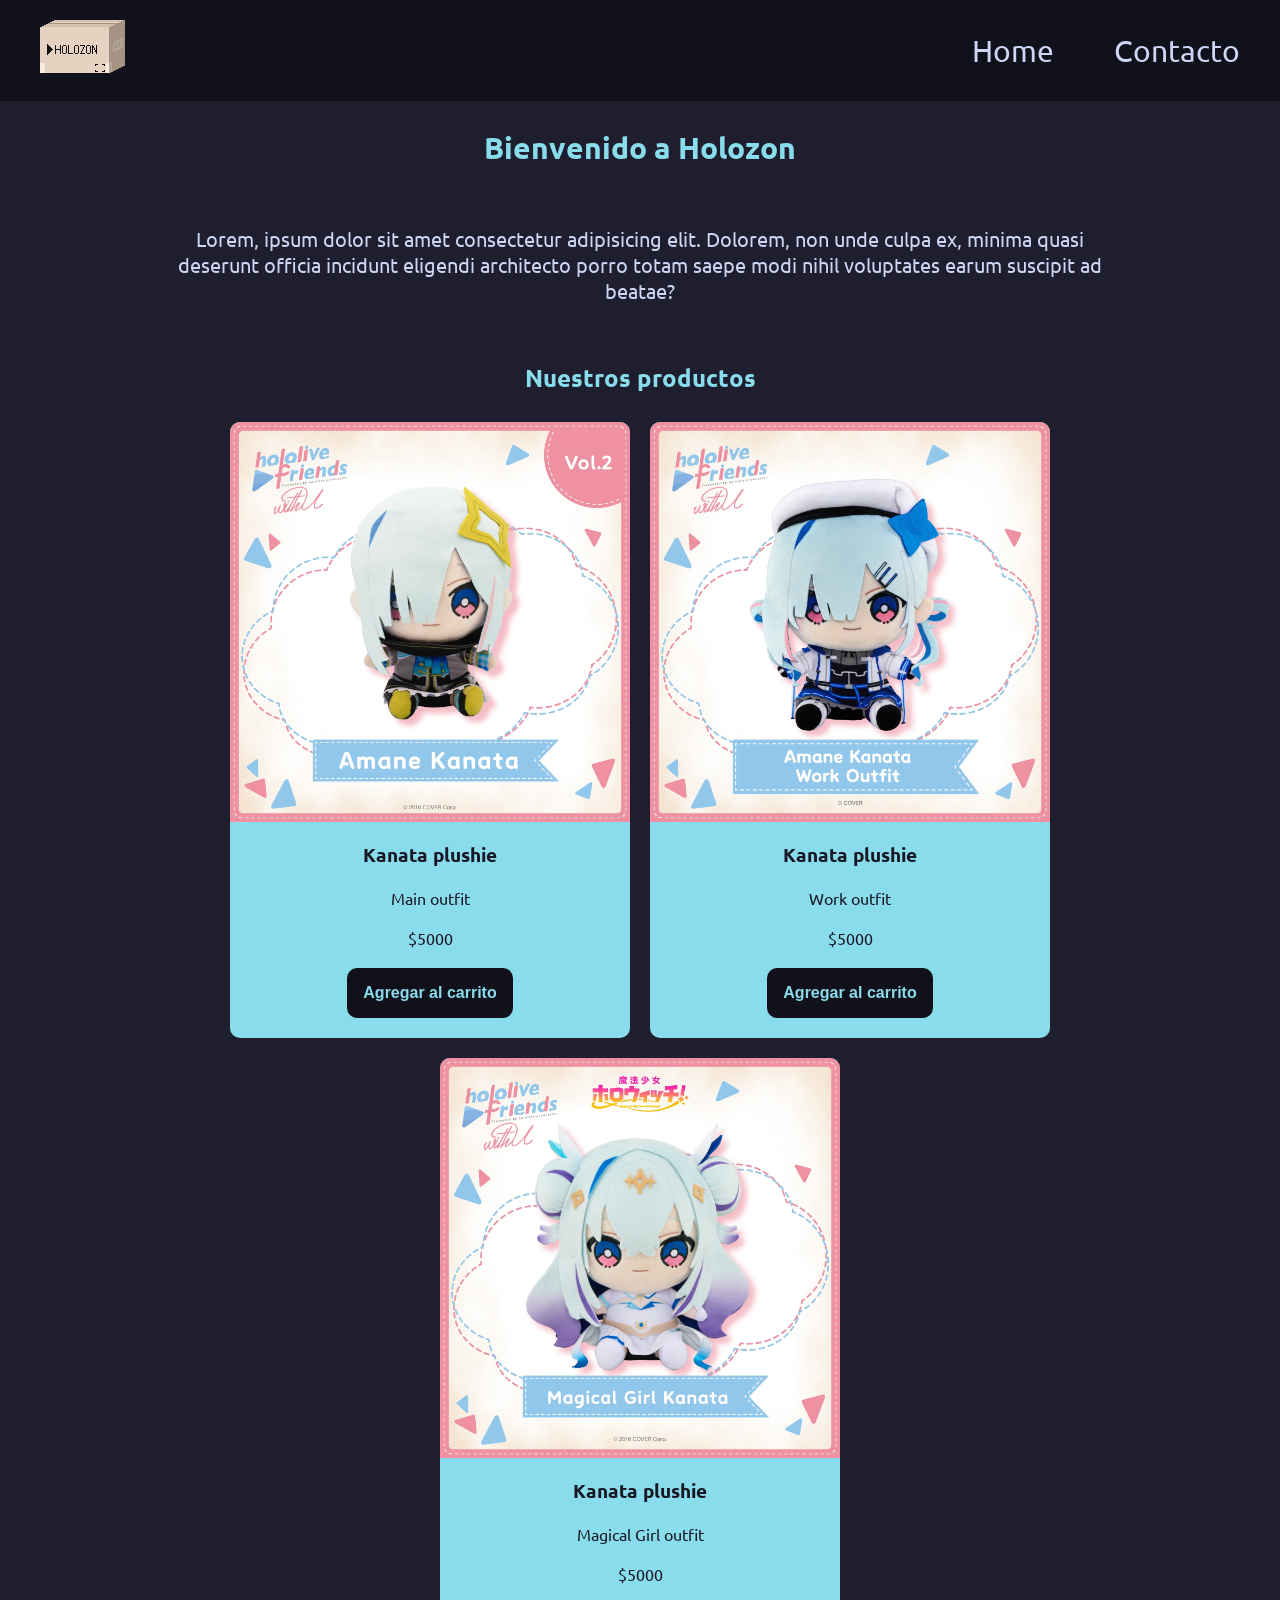
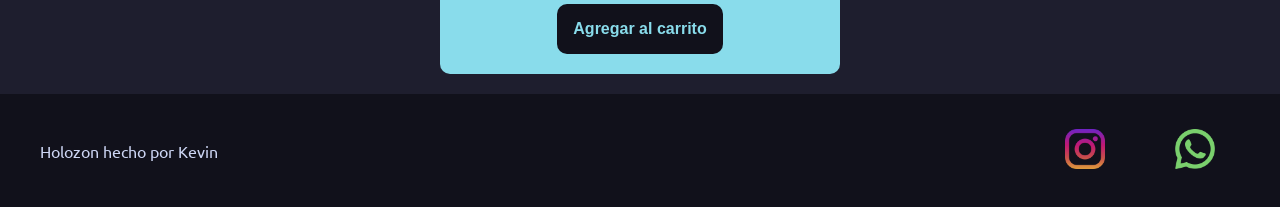
<file: index.html>
<!doctype html>
<html lang="en">
  <head>
    <meta charset="UTF-8" />
    <meta name="viewport" content="width=device-width, initial-scale=1.0" />
    <link
      href="https://fonts.googleapis.com/css2?family=Ubuntu:ital,wght@0,300;0,400;0,500;0,700;1,300;1,400;1,500;1,700&display=swap"
      rel="stylesheet"
    />
    <link rel="stylesheet" href="./css/styles.css" />
    <title>Home - Holozon</title>
  </head>
  <body>
    <header>
      <div class="div-logo">
        <a class="logo" href="./index.html"
          ><img src="./img/HolozonBoxTransparent.webp" alt="Holozon Logo"
        /></a>
      </div>
      <nav class="header-nav">
        <ul>
          <li><a href="./index.html">Home</a></li>
          <li><a href="./pages/contacto.html">Contacto</a></li>
        </ul>
      </nav>
    </header>

    <main>
      <h1 class="title-home text-secondary">Bienvenido a Holozon</h1>
      <p class="parrafo">
        Lorem, ipsum dolor sit amet consectetur adipisicing elit. Dolorem, non
        unde culpa ex, minima quasi deserunt officia incidunt eligendi
        architecto porro totam saepe modi nihil voluptates earum suscipit ad
        beatae?
      </p>

      <section>
        <h2 class="title-productos text-secondary">Nuestros productos</h2>

        <div class="contendedor-tarjetas">
          <article class="card text-dark">
            <img src="./img/kanata.webp" alt="imagen de kanata plushie" />
            <h3>Kanata plushie</h3>
            <p>Main outfit</p>
            <p>$5000</p>
            <button class="btn bg-secondary text-secondary">
              Agregar al carrito
            </button>
          </article>

          <article class="card text-dark">
            <img
              src="./img/amane_kanata_work_outfit.png"
              alt="imagen de kanata plushie"
            />
            <h3>Kanata plushie</h3>
            <p>Work outfit</p>
            <p>$5000</p>
            <button class="btn bg-secondary text-secondary">
              Agregar al carrito
            </button>
          </article>

          <article class="card text-dark">
            <img
              src="./img/magical_girl_kanata.webp"
              alt="imagen de kanata plushie"
            />
            <h3>Kanata plushie</h3>
            <p>Magical Girl outfit</p>
            <p>$5000</p>
            <button class="btn bg-secondary text-secondary">
              Agregar al carrito
            </button>
          </article>
        </div>
      </section>
    </main>

    <footer>
      <p>Holozon hecho por Kevin</p>
      <nav>
        <ul class="footer-list">
          <li>
            <img src="./img/instagram-logo.png" alt="Logo de Instagram" />
          </li>
          <li><img src="./img/whatsapp-logo.png" alt="Logo de WhatsApp" /></li>
        </ul>
      </nav>
    </footer>
  </body>
</html>
</file>
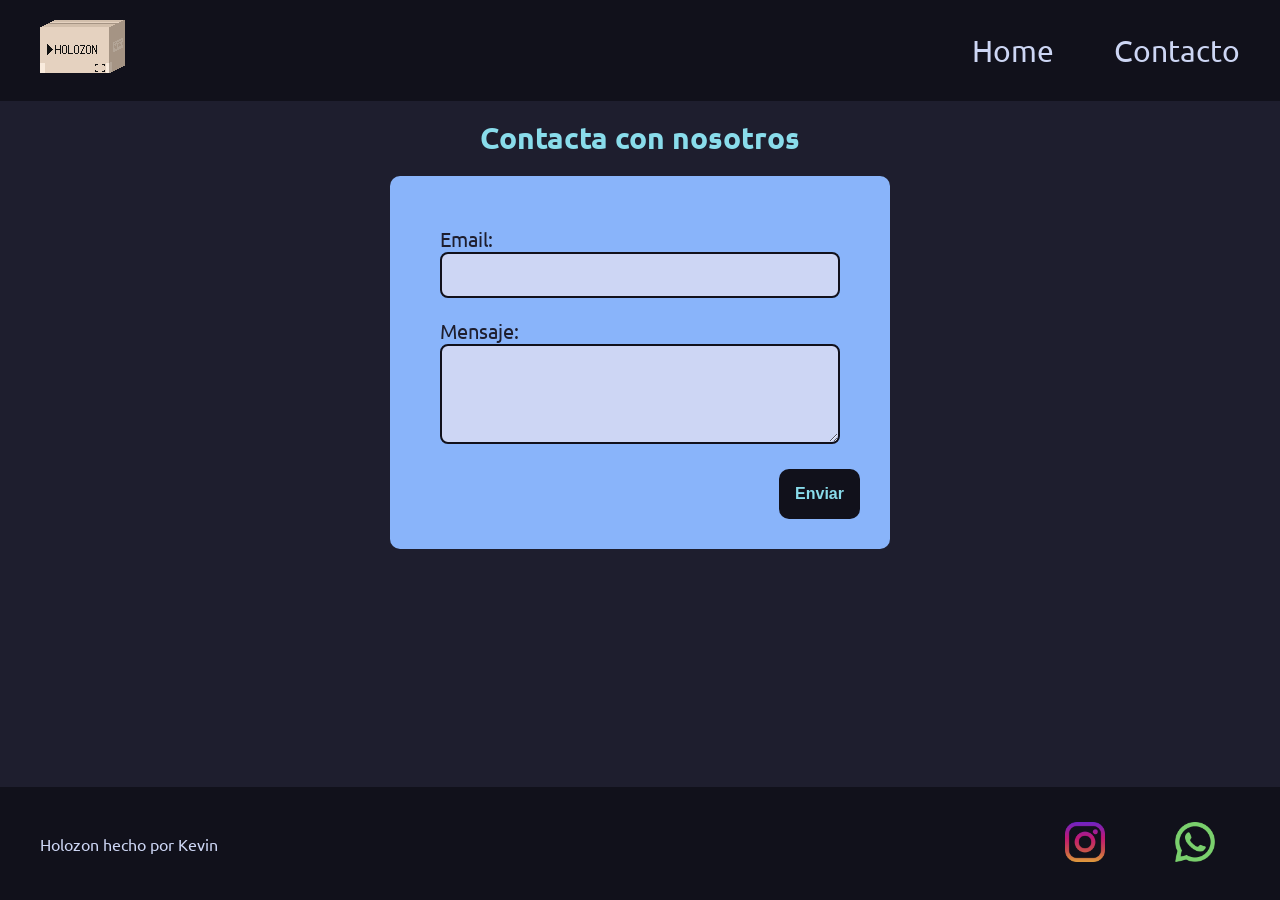
<file: pages/contacto.html>
<!doctype html>
<html lang="en">
  <head>
    <meta charset="UTF-8" />
    <meta name="viewport" content="width=device-width, initial-scale=1.0" />
    <link
      href="https://fonts.googleapis.com/css2?family=Ubuntu:ital,wght@0,300;0,400;0,500;0,700;1,300;1,400;1,500;1,700&display=swap"
      rel="stylesheet"
    />
    <link rel="stylesheet" href="../css/styles.css" />
    <title>Contacto - Holozon</title>
  </head>
  <body>
    <header>
      <div class="div-logo">
        <a class="logo" href="../index.html"
          ><img src="../img/HolozonBoxTransparent.webp" alt="Holozon Logo"
        /></a>
      </div>
      <nav class="header-nav">
        <ul>
          <li><a href="../index.html">Home</a></li>
          <li><a href="./contacto.html">Contacto</a></li>
        </ul>
      </nav>
    </header>
    <main>
      <section class="contacto">
        <h1 class="title-contacto text-secondary">Contacta con nosotros</h1>
        <!-- modify this form HTML and place wherever you want your form -->
        <form
          class="form-contacto"
          action="https://formspree.io/f/xppqjeaj"
          method="POST"
        >
          <div class="grupo-input">
            <label>
              Email:
              <input type="email" name="email" />
            </label>
          </div>

          <div class="grupo-input">
            <label>
              Mensaje:
              <textarea name="message"></textarea>
            </label>
          </div>
          <!-- your other form fields go here -->
          <button class="btn bg-secondary text-secondary" type="submit">
            Enviar
          </button>
        </form>
      </section>
    </main>
    <footer>
      <p>Holozon hecho por Kevin</p>
      <nav>
        <ul class="footer-list">
          <li>
            <img src="../img/instagram-logo.png" alt="logo de instagram" />
          </li>
          <li><img src="../img/whatsapp-logo.png" alt="logo de whatsapp" /></li>
        </ul>
      </nav>
    </footer>
  </body>
</html>
</file>
<file: css/styles.css>
* {
  margin: 0;
  padding: 0;
  box-sizing: border-box;
}

html {
  font-size: 62.5%;
}

body {
  font-family: "Ubuntu";
  font-size: 1.6rem;
  background-color: #1e1e2e;
  color: #cdd6f4;

  display: flex;
  flex-direction: column;
  min-height: 100vh;
}

main {
  width: 80%;
  margin: auto;
  padding-bottom: 2rem;

  flex: 1;

  display: flex;
  flex-direction: column;
  align-items: center;
}

h1 {
  font-size: 3rem;
  font-weight: 800;
  line-height: 1.15;
  margin: 3rem 0;
}

h2 {
  font-size: 2.4rem;
  font-weight: 700;
  line-height: 1.2;
  text-align: center;
  margin: 3rem 0;
}

.btn {
  border: none;
  font-size: 1.6rem;
  font-weight: bold;
  padding: 1.6rem;
  border-radius: 1rem;
}

header,
footer {
  background: #11111b;
  color: #cdd6f4;
  width: 100%;
  display: flex;
  justify-content: space-between;
  align-items: center;
}

footer {
  padding: 1rem 4rem;
}

.div-logo {
  margin-left: 2rem;
  font-weight: bold;
}

.logo,
.header-nav ul li a {
  text-decoration: none;
  font-size: 3rem;
  color: inherit;
  display: inline-block;
  padding: 2rem;
}

.header-nav {
  margin-right: 2rem;
}

.header-nav ul,
footer .footer-list {
  list-style: none;
  display: flex;
  gap: 2rem;
}

.footer-list li {
  padding: 2rem;
}

.footer-list img {
  width: 5rem;
  padding: 0.5rem;
}

/*COLORES*/

.bg-primary {
  background-color: #1e1e2e;
}

.bg-secondary {
  background-color: #11111b;
}

.text-light {
  color: #cdd6f4;
}

.text-dark {
  color: #181825;
}

.text-secondary {
  color: #89dceb;
}

/*HOME*/

.inicio {
  display: flex;
  justify-content: center;
  align-items: center;
  flex-wrap: wrap;
}

.inicio h1 {
  width: 100%;
  text-align: center;
}

.parrafo {
  width: 100%;
  text-align: center;
  font-size: 2rem;
  padding: 3rem;
}

.contendedor-tarjetas {
  display: flex;
  justify-content: center;
  gap: 2rem;
  flex-wrap: wrap;
}

.card {
  background-color: #89dceb;
  width: 40rem;
  border-radius: 1rem;
  overflow: hidden;

  display: flex;
  flex-direction: column;
  align-items: center;
  gap: 2rem;
  padding-bottom: 2rem;
}

.card img {
  width: 100%;
  height: 40rem;
  object-fit: cover;
}

/*CONTACTO*/

.contacto {
  width: 100%;
  display: flex;
  flex-direction: column;
  align-items: center;
}

.title-contacto {
  margin: 2rem 0;
}

.form-contacto {
  background-color: #89b4fa;
  color: #1e1e2e;

  width: 100%;
  max-width: 50rem;

  font-size: 2rem;
  padding: 3rem;
  border-radius: 1rem;
}

.grupo-input {
  display: flex;
  flex-direction: column;
  gap: 0.8rem;
  margin: 2rem;
}

.grupo-input input,
.grupo-input textarea {
  width: 100%;
  padding: 1.2rem;
  font-size: 1.6rem;

  color: #1e1e2e;
  background-color: #cdd6f4;

  border: 2px solid #11111b;
  border-radius: 0.8rem;

  outline: none;
}

.grupo-input textarea {
  min-height: 10rem;
  resize: vertical;
}

.form-contacto .btn {
  display: block;
  margin-left: auto;
}
</file>
